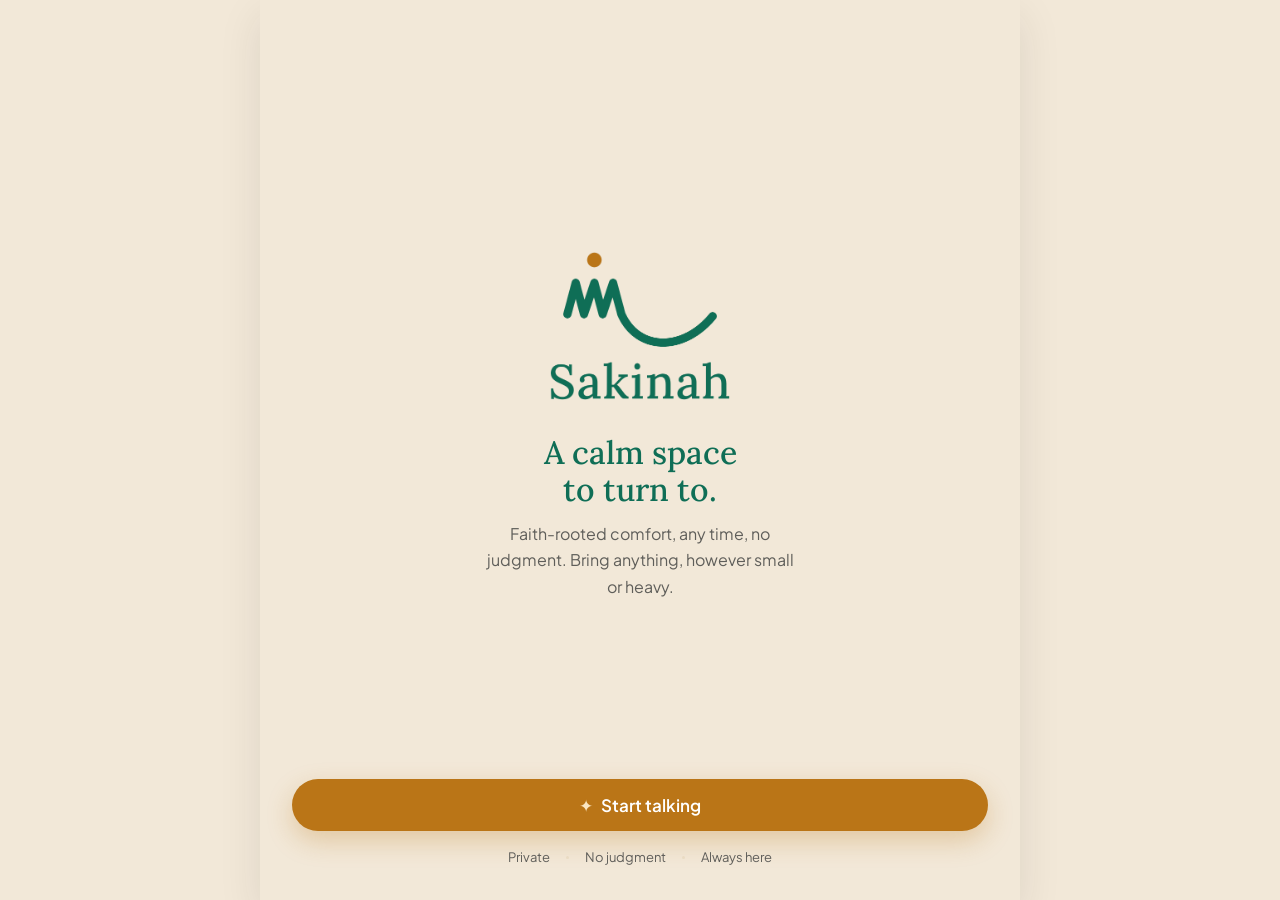
<file: frontend/index.html>
<!DOCTYPE html>
<html lang="en">
<head>
  <meta charset="utf-8">
  <meta name="viewport" content="width=device-width, initial-scale=1">
  <title>Sakinah — Islamic Counseling</title>
  <link rel="icon" type="image/png" href="assets/favicon.png">
  <link rel="stylesheet" href="styles.css">
</head>
<body>

<div class="app-shell">

  <!-- Welcome screen -->
  <div id="screen-welcome" class="screen screen--active">
    <div class="welcome">
      <div class="welcome__body">
        <img class="welcome__logo" src="assets/logo-full.png" alt="Sakinah">
        <div>
          <h1 class="welcome__headline">A calm space<br>to turn to.</h1>
          <p class="welcome__sub">Faith-rooted comfort, any time, no judgment. Bring anything, however small or heavy.</p>
        </div>
      </div>
      <div class="welcome__footer">
        <button class="btn btn--primary" id="btn-start">
          <span aria-hidden="true" style="color: #FBE6C2">✦</span> Start talking
        </button>
        <div class="welcome__trust">
          <span>Private</span>
          <span class="welcome__trust-dot"></span>
          <span>No judgment</span>
          <span class="welcome__trust-dot"></span>
          <span>Always here</span>
        </div>
      </div>
    </div>
  </div>

  <!-- Chat screen -->
  <div id="screen-chat" class="screen">

    <header class="chat__header">
      <button id="btn-back" aria-label="Back to welcome" style="border:none;background:transparent;cursor:pointer;color:var(--stone);padding:4px;display:inline-flex;align-items:center;">
        <svg viewBox="0 0 24 24" width="22" height="22" fill="none" stroke="currentColor" stroke-width="2" stroke-linecap="round"><path d="M15 18l-6-6 6-6"/></svg>
      </button>
      <img class="chat__avatar" src="assets/logo-mark.png" alt="Sakinah">
      <div class="chat__header-info">
        <div class="chat__name">Sakinah</div>
        <div class="chat__status">Islamic Counseling · Placeholder mode</div>
      </div>
    </header>

    <main class="chat__messages" id="chat-messages" aria-live="polite" aria-label="Conversation"></main>

    <div class="starters" id="starters"></div>

    <footer class="composer">
      <div class="composer__input-wrap">
        <textarea
          id="composer-textarea"
          class="composer__textarea"
          rows="1"
          placeholder="Share what's on your mind…"
          aria-label="Message"
        ></textarea>
      </div>
      <button id="btn-send" class="composer__send" aria-label="Send message" disabled>
        <svg viewBox="0 0 24 24" width="20" height="20" fill="none" stroke="currentColor" stroke-width="2" stroke-linecap="round" stroke-linejoin="round">
          <path d="M5 12h13M13 6l6 6-6 6"/>
        </svg>
      </button>
    </footer>

  </div><!-- /screen-chat -->

</div><!-- /app-shell -->

<script src="app.js"></script>
</body>
</html>
</file>
<file: frontend/styles.css>
/* ==========================================================================
   Sakinah Design System — CSS custom properties
   Source of truth for all visual tokens. Every rule in this project
   references these variables; no hardcoded colours, sizes, or fonts elsewhere.
   ========================================================================== */

@import url('https://fonts.googleapis.com/css2?family=Lora:ital,wght@0,400;0,500;0,600;1,400&family=Plus+Jakarta+Sans:wght@400;500;600;700&family=Amiri:ital,wght@0,400;0,700;1,400&display=swap');

:root {
  /* ---- Brand palette ---- */
  --teal:        #0F6E56;
  --pine:        #0A4D3C;
  --sage:        #E7F2EC;
  --gold:        #BA7517;
  --gold-soft:   #E0A23C;
  --sand:        #F2E8D8;
  --paper:       #FBF5EA;
  --ink:         #2C2C2A;
  --stone:       #5F5E5A;
  --rose:        #D4537E;

  /* ---- Extended tints ---- */
  --teal-700:    #0C5F4A;
  --teal-100:    #D6E8E0;
  --sage-deep:   #CFE3D8;
  --gold-100:    #F3E4CB;
  --sand-deep:   #E9DBC3;
  --line:        #E3D5BC;
  --line-soft:   #EEE3CF;
  --ink-80:      rgba(44, 44, 42, 0.80);
  --ink-60:      rgba(44, 44, 42, 0.60);
  --white:       #FFFFFF;

  /* ---- Semantic aliases ---- */
  --bg-page:         var(--sand);
  --surface-card:    var(--paper);
  --surface-raised:  var(--white);
  --surface-sunken:  var(--sage);
  --surface-inverse: var(--teal);

  --text-strong:     var(--ink);
  --text-body:       var(--ink);
  --text-muted:      var(--stone);
  --text-on-teal:    var(--white);
  --text-heading:    var(--teal);

  --border-default:  var(--line);
  --border-strong:   var(--sand-deep);
  --divider:         var(--line-soft);

  --accent:          var(--gold);
  --accent-hover:    #A2640F;
  --primary:         var(--teal);
  --primary-hover:   var(--pine);

  --focus-ring:      rgba(15, 110, 86, 0.40);
  --danger:          #B23A3A;
  --danger-soft:     #F3DCDC;
  --danger-border:   #D97070;

  /* ---- Typography ---- */
  --font-serif:   'Lora', Georgia, 'Times New Roman', serif;
  --font-sans:    'Plus Jakarta Sans', system-ui, -apple-system, 'Segoe UI', sans-serif;
  --font-arabic:  'Amiri', 'Scheherazade New', serif;
  --font-display: var(--font-serif);
  --font-heading: var(--font-serif);
  --font-body:    var(--font-sans);
  --font-ui:      var(--font-sans);

  --weight-regular:  400;
  --weight-medium:   500;
  --weight-semibold: 600;
  --weight-bold:     700;

  --text-display: 44px;
  --text-h1:      32px;
  --text-h2:      24px;
  --text-h3:      18px;
  --text-body-lg: 18px;
  --text-base:    16px;
  --text-sm:      14px;
  --text-caption: 13px;
  --text-micro:   12px;
  --text-verse:   22px;

  --leading-tight:   1.18;
  --leading-heading: 1.3;
  --leading-snug:    1.45;
  --leading-body:    1.65;
  --leading-arabic:  2.0;

  --tracking-caps:   1.2px;

  /* ---- Spacing (4px base) ---- */
  --space-1:   4px;
  --space-2:   8px;
  --space-3:   12px;
  --space-4:   16px;
  --space-5:   20px;
  --space-6:   24px;
  --space-8:   32px;
  --space-10:  40px;
  --space-12:  48px;
  --space-16:  64px;

  /* ---- Radii ---- */
  --radius-xs:     6px;
  --radius-sm:     10px;
  --radius-md:     14px;
  --radius-lg:     20px;
  --radius-xl:     28px;
  --radius-2xl:    36px;
  --radius-bubble: 22px;
  --radius-pill:   999px;

  /* ---- Container widths ---- */
  --container-sm: 560px;
  --container-md: 760px;

  /* ---- Control heights ---- */
  --control-h-sm: 36px;
  --control-h:    44px;
  --control-h-lg: 52px;

  /* ---- Shadows ---- */
  --shadow-xs:   0 1px 2px rgba(44, 44, 42, 0.05);
  --shadow-sm:   0 2px 8px rgba(44, 44, 42, 0.06);
  --shadow-md:   0 6px 20px rgba(44, 44, 42, 0.08);
  --shadow-lg:   0 16px 40px rgba(44, 44, 42, 0.10);
  --shadow-teal: 0 10px 30px rgba(15, 110, 86, 0.16);
  --shadow-gold: 0 6px 16px rgba(186, 117, 23, 0.28);

  /* ---- Motion ---- */
  --ease-calm:  cubic-bezier(0.22, 0.61, 0.36, 1);
  --ease-soft:  cubic-bezier(0.4, 0.0, 0.2, 1);
  --dur-fast:   140ms;
  --dur-base:   240ms;
  --dur-slow:   420ms;
}

/* ==========================================================================
   Base reset & element defaults
   ========================================================================== */

*, *::before, *::after {
  box-sizing: border-box;
  margin: 0;
  padding: 0;
}

html {
  -webkit-text-size-adjust: 100%;
  scroll-behavior: smooth;
}

body {
  font-family: var(--font-body);
  font-size: var(--text-base);
  line-height: var(--leading-body);
  color: var(--text-body);
  background-color: var(--bg-page);
  -webkit-font-smoothing: antialiased;
  text-rendering: optimizeLegibility;
  min-height: 100dvh;
}

h1, h2, h3, h4 {
  font-family: var(--font-heading);
  color: var(--text-heading);
  font-weight: var(--weight-medium);
  line-height: var(--leading-heading);
  text-wrap: balance;
}

a { color: var(--pine); text-decoration-thickness: 1px; text-underline-offset: 2px; }
a:hover { color: var(--teal); }

::selection { background: var(--sage); color: var(--ink); }

:focus-visible {
  outline: none;
  box-shadow: 0 0 0 3px var(--focus-ring);
  border-radius: var(--radius-xs);
}

/* ==========================================================================
   Layout — app shell
   ========================================================================== */

.app-shell {
  display: flex;
  flex-direction: column;
  height: 100dvh;
  max-width: var(--container-md);
  margin: 0 auto;
  background: var(--bg-page);
  position: relative;
  box-shadow: var(--shadow-lg);
}

/* ==========================================================================
   Welcome screen
   ========================================================================== */

.welcome {
  display: flex;
  flex-direction: column;
  align-items: center;
  justify-content: space-between;
  height: 100%;
  padding: var(--space-16) var(--space-8) var(--space-8);
  text-align: center;
  background: var(--sand);
}

.welcome__body {
  flex: 1;
  display: flex;
  flex-direction: column;
  align-items: center;
  justify-content: center;
  gap: var(--space-6);
}

.welcome__logo {
  width: clamp(160px, 42vw, 200px);
  height: auto;
  object-fit: contain;
}

.welcome__headline {
  font-family: var(--font-serif);
  color: var(--teal);
  font-weight: var(--weight-medium);
  font-size: clamp(28px, 5vw, var(--text-h1));
  line-height: var(--leading-tight);
  margin-bottom: var(--space-3);
}

.welcome__sub {
  color: var(--stone);
  font-size: var(--text-base);
  line-height: var(--leading-body);
  max-width: 320px;
}

.welcome__footer {
  width: 100%;
  display: flex;
  flex-direction: column;
  gap: var(--space-4);
}

.welcome__trust {
  display: flex;
  align-items: center;
  justify-content: center;
  gap: var(--space-4);
  font-size: var(--text-caption);
  color: var(--stone);
}

.welcome__trust-dot {
  width: 3px;
  height: 3px;
  border-radius: 50%;
  background: var(--sand-deep);
}

/* ==========================================================================
   Chat screen
   ========================================================================== */

.chat {
  display: flex;
  flex-direction: column;
  height: 100%;
}

/* Header */
.chat__header {
  display: flex;
  align-items: center;
  gap: var(--space-3);
  padding: var(--space-4);
  background: var(--paper);
  border-bottom: 1px solid var(--line-soft);
  flex-shrink: 0;
}

.chat__avatar {
  width: 38px;
  height: 38px;
  border-radius: 50%;
  background: var(--sage);
  object-fit: contain;
  padding: 6px;
  flex-shrink: 0;
}

.chat__header-info { flex: 1; line-height: 1.2; }

.chat__name {
  font-family: var(--font-serif);
  font-weight: var(--weight-semibold);
  font-size: 17px;
  color: var(--teal);
}

.chat__status {
  font-size: var(--text-micro);
  color: var(--stone);
}

/* Message list */
.chat__messages {
  flex: 1;
  overflow-y: auto;
  padding: var(--space-5) var(--space-4);
  display: flex;
  flex-direction: column;
  gap: var(--space-4);
  scroll-behavior: smooth;
}

.chat__messages::-webkit-scrollbar { width: 4px; }
.chat__messages::-webkit-scrollbar-track { background: transparent; }
.chat__messages::-webkit-scrollbar-thumb { background: var(--sand-deep); border-radius: var(--radius-pill); }

/* Message rows */
.msg-row {
  display: flex;
  gap: var(--space-2);
  animation: msg-in var(--dur-slow) var(--ease-calm) both;
}

.msg-row--bot { align-items: flex-end; }
.msg-row--user { justify-content: flex-end; }

/* A multi-part bot turn: avatar at top, stacked bubbles + verse card below */
.msg-row--turn { align-items: flex-start; }
.bot-stack {
  display: flex;
  flex-direction: column;
  gap: var(--space-2);
  align-items: flex-start;
  min-width: 0;
  max-width: 88%;
}
.bot-stack .bubble { max-width: 100%; }

@keyframes msg-in {
  from { opacity: 0; transform: translateY(8px); }
  to   { opacity: 1; transform: translateY(0); }
}

/* Bot avatar in thread */
.msg-avatar {
  width: 28px;
  height: 28px;
  border-radius: 50%;
  background: var(--sage);
  display: flex;
  align-items: center;
  justify-content: center;
  overflow: hidden;
  flex-shrink: 0;
  margin-bottom: 2px;
}
.msg-avatar__img {
  width: 100%;
  height: 100%;
  object-fit: contain;
  padding: 4px;
}

/* Bubble */
.bubble {
  max-width: 78%;
  padding: var(--space-3) var(--space-4);
  border-radius: var(--radius-bubble);
  font-size: var(--text-base);
  line-height: var(--leading-body);
  white-space: pre-wrap;
}

.bubble--bot {
  background: var(--paper);
  color: var(--ink);
  border-bottom-left-radius: var(--radius-xs);
  box-shadow: var(--shadow-xs);
}

.bubble--user {
  background: var(--teal);
  color: var(--white);
  border-bottom-right-radius: var(--radius-xs);
}

/* Verse card */
.verse-card {
  max-width: 86%;
  background: var(--paper);
  border: 1px solid var(--line-soft);
  border-left: 3px solid var(--gold);
  border-radius: var(--radius-md);
  padding: var(--space-4) var(--space-5);
  box-shadow: var(--shadow-sm);
  display: flex;
  flex-direction: column;
  gap: var(--space-3);
}

.verse-card__arabic {
  font-family: var(--font-arabic);
  font-size: var(--text-verse);
  line-height: var(--leading-arabic);
  direction: rtl;
  text-align: right;
  color: var(--teal);
}

.verse-card__translation {
  font-family: var(--font-serif);
  font-size: var(--text-sm);
  line-height: var(--leading-snug);
  color: var(--ink-80);
  font-style: italic;
}

.verse-card__ref {
  font-family: var(--font-ui);
  font-size: var(--text-micro);
  color: var(--gold);
  font-weight: var(--weight-semibold);
  letter-spacing: var(--tracking-caps);
  text-transform: uppercase;
}

/* Sources / citations */
.sources {
  margin-top: var(--space-2);
  padding: var(--space-2) var(--space-4);
  display: flex;
  flex-wrap: wrap;
  gap: var(--space-2);
}

.source-chip {
  display: inline-flex;
  align-items: center;
  gap: var(--space-1);
  background: var(--sage);
  color: var(--pine);
  border: 1px solid var(--sage-deep);
  border-radius: var(--radius-pill);
  padding: 3px var(--space-3);
  font-size: var(--text-micro);
  font-weight: var(--weight-medium);
  font-family: var(--font-ui);
}

.source-chip__type {
  color: var(--gold);
  font-weight: var(--weight-semibold);
  text-transform: uppercase;
  font-size: 10px;
  letter-spacing: 0.5px;
}

/* Disclaimer */
.disclaimer {
  margin: var(--space-1) var(--space-4);
  padding: var(--space-2) var(--space-3);
  background: var(--sage);
  border: 1px solid var(--sage-deep);
  border-radius: var(--radius-sm);
  font-size: var(--text-micro);
  color: var(--stone);
  font-family: var(--font-ui);
  line-height: var(--leading-snug);
}

/* Crisis notice */
.crisis-notice {
  max-width: 90%;
  background: var(--danger-soft);
  border: 1.5px solid var(--danger-border);
  border-radius: var(--radius-md);
  padding: var(--space-5);
  display: flex;
  flex-direction: column;
  gap: var(--space-3);
  box-shadow: var(--shadow-sm);
}

.crisis-notice__heading {
  font-family: var(--font-serif);
  font-weight: var(--weight-semibold);
  font-size: var(--text-h3);
  color: var(--danger);
  line-height: var(--leading-heading);
}

.crisis-notice__body {
  font-size: var(--text-sm);
  line-height: var(--leading-body);
  color: var(--ink);
  white-space: pre-wrap;
}

/* Typing indicator */
.typing-indicator {
  display: flex;
  align-items: center;
  gap: 5px;
  padding: var(--space-3) var(--space-4);
  background: var(--paper);
  border-radius: var(--radius-bubble);
  border-bottom-left-radius: var(--radius-xs);
  width: fit-content;
  box-shadow: var(--shadow-xs);
}

.typing-dot {
  width: 7px;
  height: 7px;
  border-radius: 50%;
  background: var(--stone);
  animation: bounce 1.2s infinite;
}

.typing-dot:nth-child(2) { animation-delay: 0.2s; }
.typing-dot:nth-child(3) { animation-delay: 0.4s; }

@keyframes bounce {
  0%, 60%, 100% { transform: translateY(0); opacity: 0.4; }
  30%            { transform: translateY(-5px); opacity: 1; }
}

/* Conversation starters */
.starters {
  display: flex;
  flex-wrap: wrap;
  gap: var(--space-2);
  padding: 0 var(--space-4);
  margin-top: var(--space-1);
}

.starter-chip {
  background: var(--paper);
  border: 1px solid var(--line);
  border-radius: var(--radius-pill);
  padding: var(--space-2) var(--space-4);
  font-size: var(--text-sm);
  font-family: var(--font-ui);
  color: var(--pine);
  cursor: pointer;
  transition: background var(--dur-fast) var(--ease-calm), border-color var(--dur-fast) var(--ease-calm);
}

.starter-chip:hover {
  background: var(--sage);
  border-color: var(--sage-deep);
}

/* ==========================================================================
   Composer (input area)
   ========================================================================== */

.composer {
  flex-shrink: 0;
  display: flex;
  align-items: flex-end;
  gap: var(--space-3);
  padding: var(--space-3) var(--space-4);
  background: var(--paper);
  border-top: 1px solid var(--line-soft);
}

.composer__input-wrap {
  flex: 1;
  display: flex;
  align-items: center;
  background: var(--white);
  border: 1px solid var(--border-default);
  border-radius: var(--radius-xl);
  padding: 6px var(--space-4);
  transition: border-color var(--dur-fast) var(--ease-calm), box-shadow var(--dur-fast) var(--ease-calm);
}

.composer__input-wrap:focus-within {
  border-color: var(--teal);
  box-shadow: 0 0 0 3px var(--focus-ring);
}

.composer__textarea {
  flex: 1;
  border: none;
  outline: none;
  resize: none;
  background: transparent;
  font-family: var(--font-body);
  font-size: var(--text-base);
  line-height: var(--leading-snug);
  color: var(--ink);
  max-height: 120px;
  padding: 6px 0;
}

.composer__textarea::placeholder { color: var(--stone); }

.composer__send {
  flex-shrink: 0;
  width: var(--control-h);
  height: var(--control-h);
  border-radius: 50%;
  border: none;
  display: inline-flex;
  align-items: center;
  justify-content: center;
  background: var(--sand-deep);
  color: var(--stone);
  cursor: default;
  transition: background var(--dur-fast) var(--ease-calm), box-shadow var(--dur-fast) var(--ease-calm);
}

.composer__send--active {
  background: var(--gold);
  color: var(--white);
  cursor: pointer;
  box-shadow: var(--shadow-gold);
}

.composer__send--active:hover {
  background: var(--accent-hover);
}

/* ==========================================================================
   Buttons
   ========================================================================== */

.btn {
  display: inline-flex;
  align-items: center;
  justify-content: center;
  border: none;
  border-radius: var(--radius-pill);
  font-family: var(--font-ui);
  font-weight: var(--weight-semibold);
  cursor: pointer;
  transition: background var(--dur-fast) var(--ease-calm), box-shadow var(--dur-fast) var(--ease-calm);
  text-decoration: none;
}

.btn--primary {
  height: var(--control-h-lg);
  width: 100%;
  font-size: 17px;
  background: var(--gold);
  color: var(--white);
  box-shadow: 0 10px 26px rgba(186, 117, 23, 0.28);
  gap: var(--space-2);
}

.btn--primary:hover {
  background: var(--accent-hover);
}

/* ==========================================================================
   Screen visibility helpers
   ========================================================================== */

.screen { display: none; height: 100%; }
.screen--active { display: flex; flex-direction: column; }
</file>
